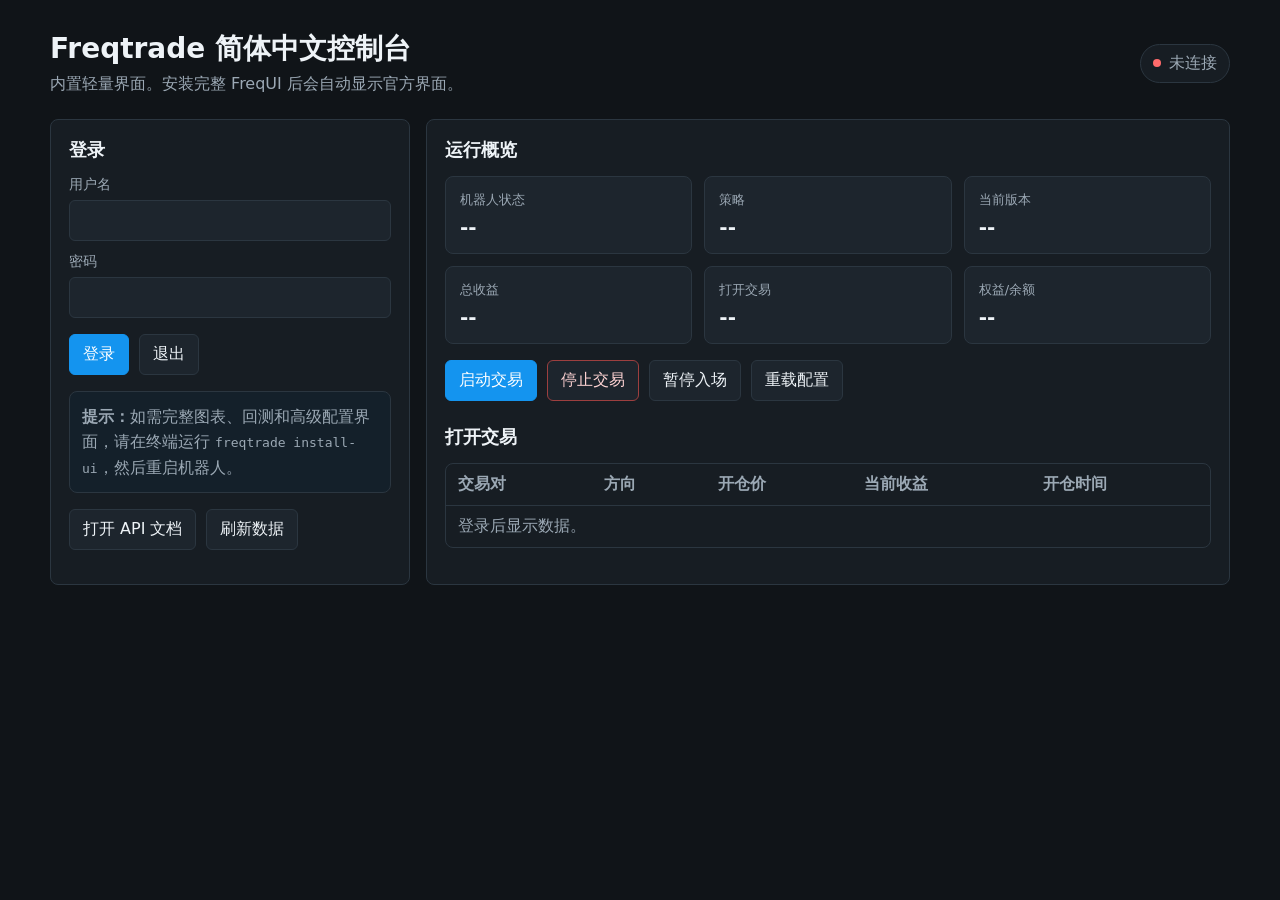
<file: freqtrade/rpc/api_server/ui/fallback_file.html>
<!DOCTYPE html>
<html lang="zh-CN">
<head>
  <meta charset="UTF-8">
  <meta name="viewport" content="width=device-width, initial-scale=1.0">
  <title>Freqtrade 简体中文控制台</title>
  <style>
    :root {
      color-scheme: dark;
      --bg: #101418;
      --panel: #171d23;
      --panel-soft: #1d252d;
      --border: #2b3640;
      --text: #eef3f7;
      --muted: #9ba8b4;
      --accent: #4fb3ff;
      --accent-strong: #1494ef;
      --danger: #ff6b6b;
      --ok: #55d68b;
    }

    * {
      box-sizing: border-box;
    }

    body {
      min-height: 100vh;
      margin: 0;
      background: var(--bg);
      color: var(--text);
      font-family:
        system-ui,
        -apple-system,
        BlinkMacSystemFont,
        "Segoe UI",
        "Microsoft YaHei",
        sans-serif;
    }

    button,
    input {
      font: inherit;
    }

    .app {
      width: min(1180px, calc(100% - 32px));
      margin: 0 auto;
      padding: 32px 0;
    }

    .topbar {
      display: flex;
      align-items: center;
      justify-content: space-between;
      gap: 16px;
      margin-bottom: 24px;
    }

    h1 {
      margin: 0;
      font-size: 28px;
      line-height: 1.2;
    }

    .subtitle {
      margin: 8px 0 0;
      color: var(--muted);
    }

    .status-pill {
      display: inline-flex;
      align-items: center;
      gap: 8px;
      padding: 8px 12px;
      border: 1px solid var(--border);
      border-radius: 999px;
      background: var(--panel);
      color: var(--muted);
      white-space: nowrap;
    }

    .dot {
      width: 8px;
      height: 8px;
      border-radius: 50%;
      background: var(--danger);
    }

    .dot.ok {
      background: var(--ok);
    }

    .grid {
      display: grid;
      grid-template-columns: minmax(280px, 360px) 1fr;
      gap: 16px;
    }

    .panel {
      border: 1px solid var(--border);
      border-radius: 8px;
      background: var(--panel);
      padding: 18px;
    }

    .panel h2 {
      margin: 0 0 14px;
      font-size: 18px;
    }

    label {
      display: block;
      margin: 12px 0 6px;
      color: var(--muted);
      font-size: 14px;
    }

    input {
      width: 100%;
      padding: 10px 12px;
      border: 1px solid var(--border);
      border-radius: 6px;
      background: var(--panel-soft);
      color: var(--text);
      outline: none;
    }

    input:focus {
      border-color: var(--accent);
    }

    .actions {
      display: flex;
      flex-wrap: wrap;
      gap: 10px;
      margin-top: 16px;
    }

    button,
    .link-button {
      display: inline-flex;
      align-items: center;
      justify-content: center;
      min-height: 38px;
      padding: 9px 13px;
      border: 1px solid var(--border);
      border-radius: 6px;
      background: var(--panel-soft);
      color: var(--text);
      text-decoration: none;
      cursor: pointer;
    }

    button.primary {
      border-color: var(--accent-strong);
      background: var(--accent-strong);
      color: #fff;
    }

    button.danger {
      border-color: #9d3f3f;
      color: #ffd4d4;
    }

    button:disabled {
      cursor: not-allowed;
      opacity: 0.6;
    }

    .cards {
      display: grid;
      grid-template-columns: repeat(3, minmax(0, 1fr));
      gap: 12px;
      margin-bottom: 16px;
    }

    .metric {
      padding: 14px;
      border: 1px solid var(--border);
      border-radius: 8px;
      background: var(--panel-soft);
      min-width: 0;
    }

    .metric span {
      display: block;
      color: var(--muted);
      font-size: 13px;
    }

    .metric strong {
      display: block;
      margin-top: 6px;
      overflow: hidden;
      text-overflow: ellipsis;
      white-space: nowrap;
      font-size: 20px;
    }

    .notice {
      margin-top: 16px;
      padding: 12px;
      border: 1px solid var(--border);
      border-radius: 8px;
      background: #14202a;
      color: var(--muted);
      line-height: 1.6;
    }

    .table-wrap {
      overflow-x: auto;
      border: 1px solid var(--border);
      border-radius: 8px;
    }

    table {
      width: 100%;
      border-collapse: collapse;
      min-width: 640px;
    }

    th,
    td {
      padding: 10px 12px;
      border-bottom: 1px solid var(--border);
      text-align: left;
      vertical-align: top;
    }

    th {
      color: var(--muted);
      font-weight: 600;
    }

    tr:last-child td {
      border-bottom: 0;
    }

    .muted {
      color: var(--muted);
    }

    .error {
      color: var(--danger);
    }

    .hidden {
      display: none;
    }

    @media (max-width: 820px) {
      .topbar {
        align-items: flex-start;
        flex-direction: column;
      }

      .grid,
      .cards {
        grid-template-columns: 1fr;
      }
    }
  </style>
</head>
<body>
  <main class="app">
    <header class="topbar">
      <div>
        <h1>Freqtrade 简体中文控制台</h1>
        <p class="subtitle">内置轻量界面。安装完整 FreqUI 后会自动显示官方界面。</p>
      </div>
      <div class="status-pill" aria-live="polite">
        <span id="health-dot" class="dot"></span>
        <span id="health-text">未连接</span>
      </div>
    </header>

    <section class="grid">
      <aside class="panel">
        <h2>登录</h2>
        <form id="login-form">
          <label for="username">用户名</label>
          <input id="username" autocomplete="username" required>
          <label for="password">密码</label>
          <input id="password" type="password" autocomplete="current-password" required>
          <div class="actions">
            <button class="primary" type="submit">登录</button>
            <button type="button" id="logout-button">退出</button>
          </div>
        </form>

        <div class="notice">
          <strong>提示：</strong>如需完整图表、回测和高级配置界面，请在终端运行
          <code>freqtrade install-ui</code>，然后重启机器人。
        </div>

        <div class="actions">
          <a class="link-button" href="/docs">打开 API 文档</a>
          <button type="button" id="refresh-button">刷新数据</button>
        </div>

        <p id="message" class="muted" aria-live="polite"></p>
      </aside>

      <section class="panel">
        <h2>运行概览</h2>
        <div class="cards">
          <div class="metric">
            <span>机器人状态</span>
            <strong id="bot-state">--</strong>
          </div>
          <div class="metric">
            <span>策略</span>
            <strong id="strategy">--</strong>
          </div>
          <div class="metric">
            <span>当前版本</span>
            <strong id="version">--</strong>
          </div>
          <div class="metric">
            <span>总收益</span>
            <strong id="profit">--</strong>
          </div>
          <div class="metric">
            <span>打开交易</span>
            <strong id="open-count">--</strong>
          </div>
          <div class="metric">
            <span>权益/余额</span>
            <strong id="balance">--</strong>
          </div>
        </div>

        <div class="actions">
          <button type="button" data-command="start" class="primary">启动交易</button>
          <button type="button" data-command="stop" class="danger">停止交易</button>
          <button type="button" data-command="pause">暂停入场</button>
          <button type="button" data-command="reload_config">重载配置</button>
        </div>

        <h2 style="margin-top: 24px;">打开交易</h2>
        <div class="table-wrap">
          <table>
            <thead>
              <tr>
                <th>交易对</th>
                <th>方向</th>
                <th>开仓价</th>
                <th>当前收益</th>
                <th>开仓时间</th>
              </tr>
            </thead>
            <tbody id="trades-body">
              <tr><td colspan="5" class="muted">登录后显示数据。</td></tr>
            </tbody>
          </table>
        </div>
      </section>
    </section>
  </main>

  <script>
    const API = "/api/v1";
    const tokenKey = "freqtrade.zh.access_token";
    const refreshKey = "freqtrade.zh.refresh_token";

    const $ = (id) => document.getElementById(id);

    function setMessage(text, isError = false) {
      $("message").textContent = text;
      $("message").className = isError ? "error" : "muted";
    }

    function setHealth(ok, text) {
      $("health-dot").classList.toggle("ok", ok);
      $("health-text").textContent = text;
    }

    function authHeaders() {
      const token = localStorage.getItem(tokenKey);
      return token ? { Authorization: `Bearer ${token}` } : {};
    }

    async function request(path, options = {}) {
      const response = await fetch(`${API}${path}`, {
        ...options,
        headers: {
          "Content-Type": "application/json",
          ...authHeaders(),
          ...(options.headers || {}),
        },
      });

      if (response.status === 401 && localStorage.getItem(refreshKey)) {
        const refreshed = await refreshToken();
        if (refreshed) {
          return request(path, options);
        }
      }

      if (!response.ok) {
        let detail = response.statusText;
        try {
          const body = await response.json();
          detail = body.detail || body.error || detail;
        } catch (_error) {
          // Keep the HTTP status text when the response is not JSON.
        }
        throw new Error(detail);
      }

      return response.json();
    }

    async function refreshToken() {
      const refreshTokenValue = localStorage.getItem(refreshKey);
      if (!refreshTokenValue) {
        return false;
      }

      const response = await fetch(`${API}/token/refresh`, {
        method: "POST",
        headers: { Authorization: `Bearer ${refreshTokenValue}` },
      });

      if (!response.ok) {
        localStorage.removeItem(tokenKey);
        localStorage.removeItem(refreshKey);
        return false;
      }

      const body = await response.json();
      localStorage.setItem(tokenKey, body.access_token);
      return true;
    }

    function formatValue(value, fallback = "--") {
      return value === undefined || value === null || value === "" ? fallback : String(value);
    }

    function escapeHtml(value) {
      return formatValue(value)
        .replaceAll("&", "&amp;")
        .replaceAll("<", "&lt;")
        .replaceAll(">", "&gt;")
        .replaceAll('"', "&quot;")
        .replaceAll("'", "&#039;");
    }

    function pickProfit(profit) {
      return (
        profit?.profit_all_fiat ||
        profit?.profit_all_coin ||
        profit?.profit_closed_coin ||
        profit?.profit_closed_percent_mean ||
        "--"
      );
    }

    function pickBalance(balance) {
      return (
        balance?.total ||
        balance?.value ||
        balance?.currencies?.length ||
        balance?.starting_capital ||
        "--"
      );
    }

    function renderTrades(trades) {
      const rows = Array.isArray(trades) ? trades : trades?.trades || [];
      $("open-count").textContent = rows.length;

      if (!rows.length) {
        $("trades-body").innerHTML = '<tr><td colspan="5" class="muted">暂无打开交易。</td></tr>';
        return;
      }

      $("trades-body").innerHTML = rows
        .slice(0, 20)
        .map((trade) => {
          const direction = trade.trade_direction || trade.direction || (trade.is_short ? "空" : "多");
          return `
            <tr>
              <td>${escapeHtml(trade.pair)}</td>
              <td>${escapeHtml(direction)}</td>
              <td>${escapeHtml(trade.open_rate)}</td>
              <td>${escapeHtml(trade.profit_ratio ?? trade.profit_pct ?? trade.profit_abs)}</td>
              <td>${escapeHtml(trade.open_date || trade.open_timestamp)}</td>
            </tr>
          `;
        })
        .join("");
    }

    async function loadDashboard() {
      setMessage("正在加载数据...");

      const [config, version, profit, balance, status] = await Promise.allSettled([
        request("/show_config"),
        request("/version"),
        request("/profit"),
        request("/balance"),
        request("/status"),
      ]);

      if (config.status === "fulfilled") {
        $("bot-state").textContent = formatValue(config.value.state || config.value.runmode);
        $("strategy").textContent = formatValue(config.value.strategy);
      }

      if (version.status === "fulfilled") {
        $("version").textContent = formatValue(version.value.version);
      }

      if (profit.status === "fulfilled") {
        $("profit").textContent = formatValue(pickProfit(profit.value));
      }

      if (balance.status === "fulfilled") {
        $("balance").textContent = formatValue(pickBalance(balance.value));
      }

      if (status.status === "fulfilled") {
        renderTrades(status.value);
      } else {
        $("trades-body").innerHTML =
          '<tr><td colspan="5" class="muted">当前模式暂不提供交易列表。</td></tr>';
      }

      setHealth(true, "已连接");
      setMessage("数据已更新。");
    }

    async function login(event) {
      event.preventDefault();
      setMessage("正在登录...");

      const username = $("username").value;
      const password = $("password").value;
      const response = await fetch(`${API}/token/login`, {
        method: "POST",
        headers: { Authorization: `Basic ${btoa(`${username}:${password}`)}` },
      });

      if (!response.ok) {
        setHealth(false, "登录失败");
        setMessage("用户名或密码不正确。", true);
        return;
      }

      const body = await response.json();
      localStorage.setItem(tokenKey, body.access_token);
      localStorage.setItem(refreshKey, body.refresh_token);
      setMessage("登录成功。");
      await loadDashboard();
    }

    async function runCommand(command) {
      setMessage("正在发送命令...");
      try {
        const result = await request(`/${command}`, { method: "POST" });
        setMessage(result.status || result.result || "命令已发送。");
        await loadDashboard();
      } catch (error) {
        setMessage(`命令失败：${error.message}`, true);
      }
    }

    $("login-form").addEventListener("submit", login);
    $("logout-button").addEventListener("click", () => {
      localStorage.removeItem(tokenKey);
      localStorage.removeItem(refreshKey);
      setHealth(false, "已退出");
      setMessage("已退出登录。");
    });
    $("refresh-button").addEventListener("click", () => {
      loadDashboard().catch((error) => {
        setHealth(false, "连接失败");
        setMessage(`加载失败：${error.message}`, true);
      });
    });
    document.querySelectorAll("[data-command]").forEach((button) => {
      button.addEventListener("click", () => runCommand(button.dataset.command));
    });

    if (localStorage.getItem(tokenKey)) {
      loadDashboard().catch((error) => {
        setHealth(false, "连接失败");
        setMessage(`加载失败：${error.message}`, true);
      });
    }
  </script>
</body>
</html>
</file>
